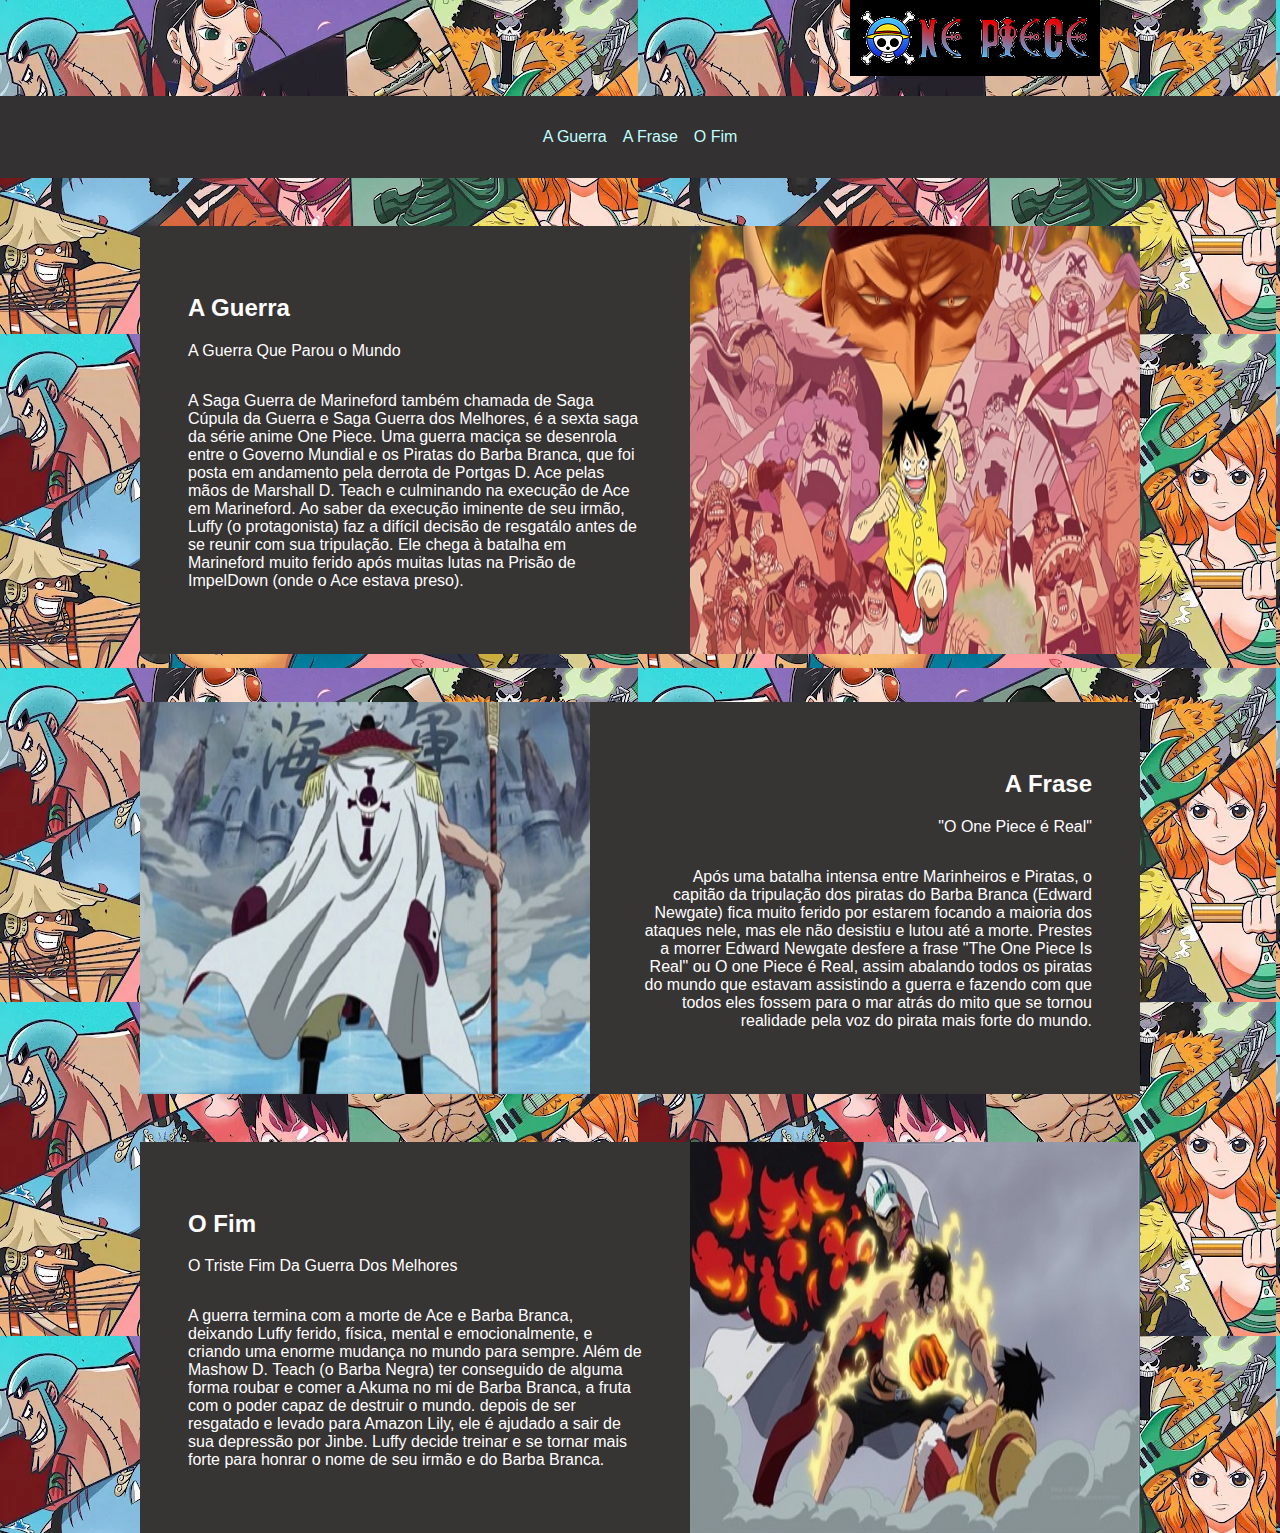
<file: index.html>
<!DOCTYPE html>
<html lang="pt-BR">
    
    <head>
        <meta charset="UTF-8">
        <meta name="viewport" content="width=device-width, initial-scale=1.0">
        <!-- favicon -->
        <link rel="shortcut icon" href="IMG/favicon-16x16.png" type="image/x-icon">
        
        <!-- Font Family -->
         <link rel="preconnect" href="font face=Arial">
         
         <!-- Estilo -->
         <link rel="stylesheet" href="style.css">
         
        <title>One Piece | Saga MarineFord</title>
    </head>

<body>
    <header>
        <div style="margin-left: 850px;">
       
        <img src="IMG/NE-PIECE-18-07-2024.png" alt="Logo One Piece" class="Logo">
        </div>
        <nav> 
           <div class="container">
            <ul class="menu">
                <li>
                    <a href="#a-guerra">A Guerra</a> 
                </li>
                <li>
                    <a href="a-frase">A Frase</a> 
                </li>
                <li>
                    <a href="o-fim">O Fim</a> 
                </li>
            </ul>
           </div>

        </nav>
    </header>

    <main>
        <div class="container">
            <section class="filme" id="a-guerra">
                <div class="bloco-texto">
                <h2 class="title">
                    A Guerra
                </h2>
                <h4 class="lancamento">
                    A Guerra Que Parou o Mundo
                </h4>
                <p class="descricao">
                    A Saga Guerra de Marineford também chamada de Saga Cúpula da Guerra e Saga Guerra dos Melhores, é a sexta saga da série anime One Piece.
                    Uma guerra maciça se desenrola entre o Governo Mundial e os Piratas do Barba Branca, que foi posta em andamento pela derrota de Portgas D. Ace
                    pelas mãos de Marshall D. Teach e culminando na execução de Ace em Marineford. Ao saber da execução iminente de seu irmão, Luffy (o protagonista)
                    faz a difícil decisão de resgatálo antes de se reunir com sua tripulação. Ele chega à batalha em Marineford muito ferido após muitas lutas na Prisão 
                    de ImpelDown (onde o Ace estava preso).
                </p>
               </div>
               <img src="IMG/Marineford_Arc.png" alt="Capa Da Saga">
            </section>
        
            <section class="filme filme-r" id="a-frase">
                <img src="IMG/BBB.jpg" alt="Barba Branca Morre">
                <div class="bloco-texto">
                <h2 class="title">
                    A Frase
                </h2>
                <h4 class="lancamento">
                    "O One Piece é Real"
                </h4>
                <p class="descricao">
                    Após uma batalha intensa entre Marinheiros e Piratas, o capitão da tripulação dos piratas do Barba Branca (Edward Newgate)
                    fica muito ferido por estarem focando a maioria dos ataques nele, mas ele não desistiu e lutou até a morte. Prestes a morrer
                    Edward Newgate desfere a frase "The One Piece Is Real" ou O one Piece é Real, assim abalando todos os piratas do mundo que estavam
                    assistindo a guerra e fazendo com que todos eles fossem para o mar atrás do mito que se tornou realidade pela voz do pirata mais forte do mundo.
                </p>
               </div>
            </section>

            <section class="filme" id="o-fim">
                <div class="bloco-texto">
                <h2 class="title">
                    O Fim
                </h2>
                <h4 class="lancamento">
                    O Triste Fim Da Guerra Dos Melhores
                </h4>
                <p class="descricao">
                    A guerra termina com a morte de Ace e Barba Branca, deixando Luffy ferido, física, mental e emocionalmente, e criando uma enorme mudança no mundo para sempre.
                    Além de Mashow D. Teach (o Barba Negra) ter conseguido de alguma forma roubar e comer a Akuma no mi de Barba Branca, a fruta com o poder capaz de destruir o mundo.
                    depois de ser resgatado e levado para Amazon Lily, ele é ajudado a sair de sua depressão por Jinbe. Luffy decide treinar e se tornar mais forte para honrar o nome de seu irmão 
                    e do Barba Branca.
                </p>
               </div>
               <img src="IMG/fim.png" alt="Fim de uma Saga">
            </section>
        </div>
    </main>

</body>
</html>
</file>
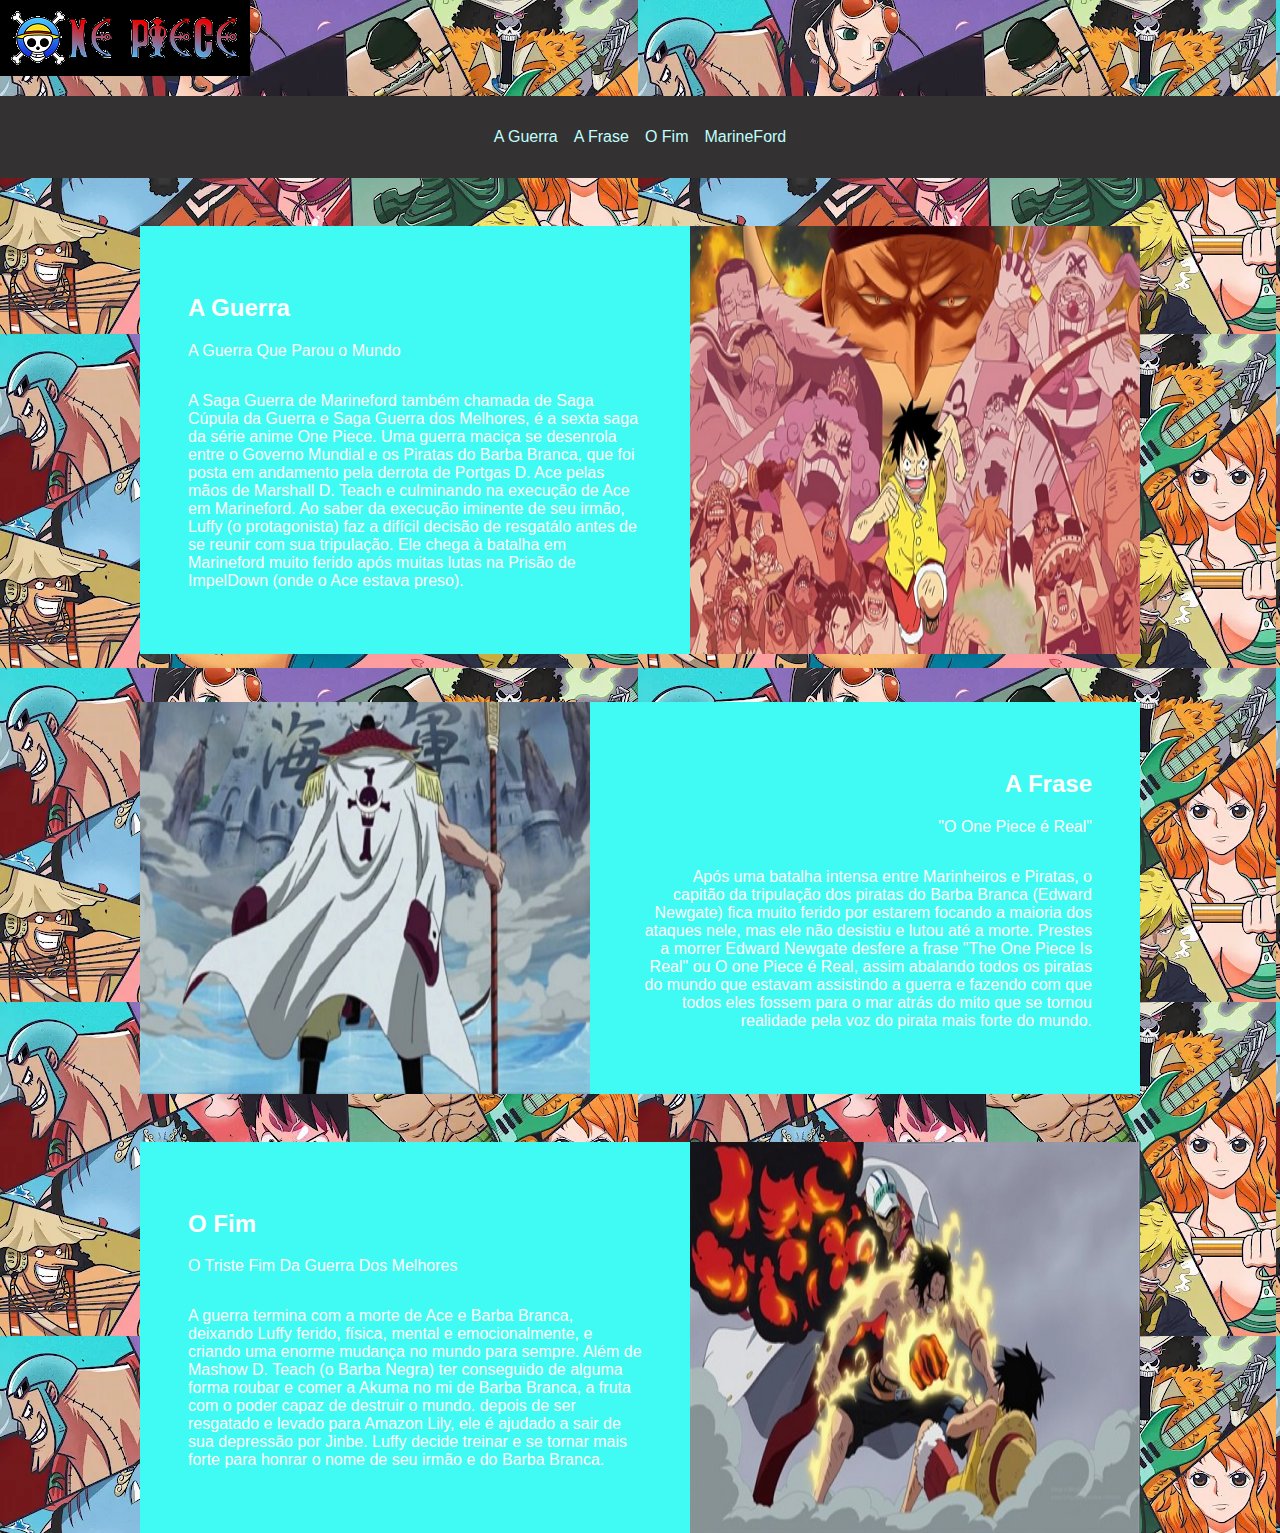
<file: pag2.html>
<!DOCTYPE html>
<html lang="pt-BR">
    
    <head>
        <meta charset="UTF-8">
        <meta name="viewport" content="width=device-width, initial-scale=1.0">
        <!-- favicon -->
        <link rel="shortcut icon" href="IMG/favicon-16x16.png" type="image/x-icon">
        
        <!-- Font Family -->
         <link rel="preconnect" href="font face=Arial">
         
         <!-- Estilo -->
         <link rel="stylesheet" href="style.css">
         
        <title>One Piece | Saga MarineFord</title>
    </head>

<body2>
    <header>
       
        <img src="IMG/NE-PIECE-18-07-2024.png" alt="Logo One Piece" class="Logo">
        <nav> 
           <div class="container">
            <ul class="menu">
                <li>
                    <a href="#a-guerra">A Guerra</a> 
                </li>
                <li>
                    <a href="#a-frase">A Frase</a> 
                </li>
                <li>
                    <a href="#o-fim">O Fim</a> 
                </li>
                <li>
                    <a href="index.html">MarineFord</a> 
                </li>
            </ul>
           </div> 

        </nav>
    </header>

    <main>
        <div class="container">
            <section class="filme" id="a-guerra">
                <div class="bloco-texto2">
                <h2 class="title">
                    A Guerra
                </h2>
                <h4 class="lancamento">
                    A Guerra Que Parou o Mundo
                </h4>
                <p class="descricao">
                    A Saga Guerra de Marineford também chamada de Saga Cúpula da Guerra e Saga Guerra dos Melhores, é a sexta saga da série anime One Piece.
                    Uma guerra maciça se desenrola entre o Governo Mundial e os Piratas do Barba Branca, que foi posta em andamento pela derrota de Portgas D. Ace
                    pelas mãos de Marshall D. Teach e culminando na execução de Ace em Marineford. Ao saber da execução iminente de seu irmão, Luffy (o protagonista)
                    faz a difícil decisão de resgatálo antes de se reunir com sua tripulação. Ele chega à batalha em Marineford muito ferido após muitas lutas na Prisão 
                    de ImpelDown (onde o Ace estava preso).
                </p>
               </div>
               <img src="IMG/Marineford_Arc.png" alt="Capa Da Saga">
            </section>
        
            <section class="filme filme-r" id="a-frase">
                <img src="IMG/BBB.jpg" alt="Barba Branca Morre">
                <div class="bloco-texto2">
                <h2 class="title">
                    A Frase
                </h2>
                <h4 class="lancamento">
                    "O One Piece é Real"
                </h4>
                <p class="descricao">
                    Após uma batalha intensa entre Marinheiros e Piratas, o capitão da tripulação dos piratas do Barba Branca (Edward Newgate)
                    fica muito ferido por estarem focando a maioria dos ataques nele, mas ele não desistiu e lutou até a morte. Prestes a morrer
                    Edward Newgate desfere a frase "The One Piece Is Real" ou O one Piece é Real, assim abalando todos os piratas do mundo que estavam
                    assistindo a guerra e fazendo com que todos eles fossem para o mar atrás do mito que se tornou realidade pela voz do pirata mais forte do mundo.
                </p>
               </div>
            </section>

            <section class="filme" id="o-fim">
                <div class="bloco-texto2">
                <h2 class="title">
                    O Fim
                </h2>
                <h4 class="lancamento">
                    O Triste Fim Da Guerra Dos Melhores
                </h4>
                <p class="descricao">
                    A guerra termina com a morte de Ace e Barba Branca, deixando Luffy ferido, física, mental e emocionalmente, e criando uma enorme mudança no mundo para sempre.
                    Além de Mashow D. Teach (o Barba Negra) ter conseguido de alguma forma roubar e comer a Akuma no mi de Barba Branca, a fruta com o poder capaz de destruir o mundo.
                    depois de ser resgatado e levado para Amazon Lily, ele é ajudado a sair de sua depressão por Jinbe. Luffy decide treinar e se tornar mais forte para honrar o nome de seu irmão 
                    e do Barba Branca.
                </p>
               </div>
               <img src="IMG/fim.png" alt="Fim de uma Saga">
            </section>
        </div>
    </main>

</body>
</html>
</file>
<file: style.css>
* {
    font-family: "Raleway", sans-serif;
}

html {
    scroll-behavior: smooth;
    scroll-padding-top: 1rem;
}

html,
body {
    padding: 0;
    margin: 0;
}

body {
    background-image: url(Imagens\ One\ Piece/wllpp.webp);
    color: #fffefe;
}



.container {
    max-width: 1000px;
    margin-inline: auto;
    padding: 0 15px 0 15px;
}

.logo {
    display: block;
    margin: 2rem auto;
}

nav {
    background-color: #333131;
}

.menu {
    padding: 2rem 0;
    list-style: none;
    display: flex;
    justify-content: center;
    align-items: center;
    gap: 1rem;
}

.menu a {
    color: #c0fffe;
    text-decoration: none;
}

.menu a:hover {
    color: #1dde2a;
}

.filme {
    display: flex;
    margin-top: 3rem;
}

.filme-r {
    text-align: end;
}

.bloco-texto {
    padding: 3rem;
    background-color: #373434;
}


.bloco-texto2 {
    padding: 3rem;
    background-color: #40faf4;
}

.titulo {
    margin: 0 0 0.5rem 0;
}

.lancamento {
    margin: 0 0 2rem 0;
    font-weight: 400;
}

.descricao {
    font-size: 100%;
}

.rodape {
    margin-top: 3rem;
    padding: 1rem 0;
    background-color: #a9141a;
    text-align: center;
}

.rodape a {
    color: #fff;
}

/* Breakpoints */
@media (max-width: 992px) {
    .bloco-texto {
        padding: 2rem;
    }
}

@media (max-width: 768px) {
    .filme {
        flex-direction: column-reverse;
    }

    .filme-r {
        flex-direction: column;
        text-align: start;
    }
}

@media (max-width: 576px) {
    .menu {
        font-size: 0.75rem;
        justify-content: space-between;
    }
}
</file>
